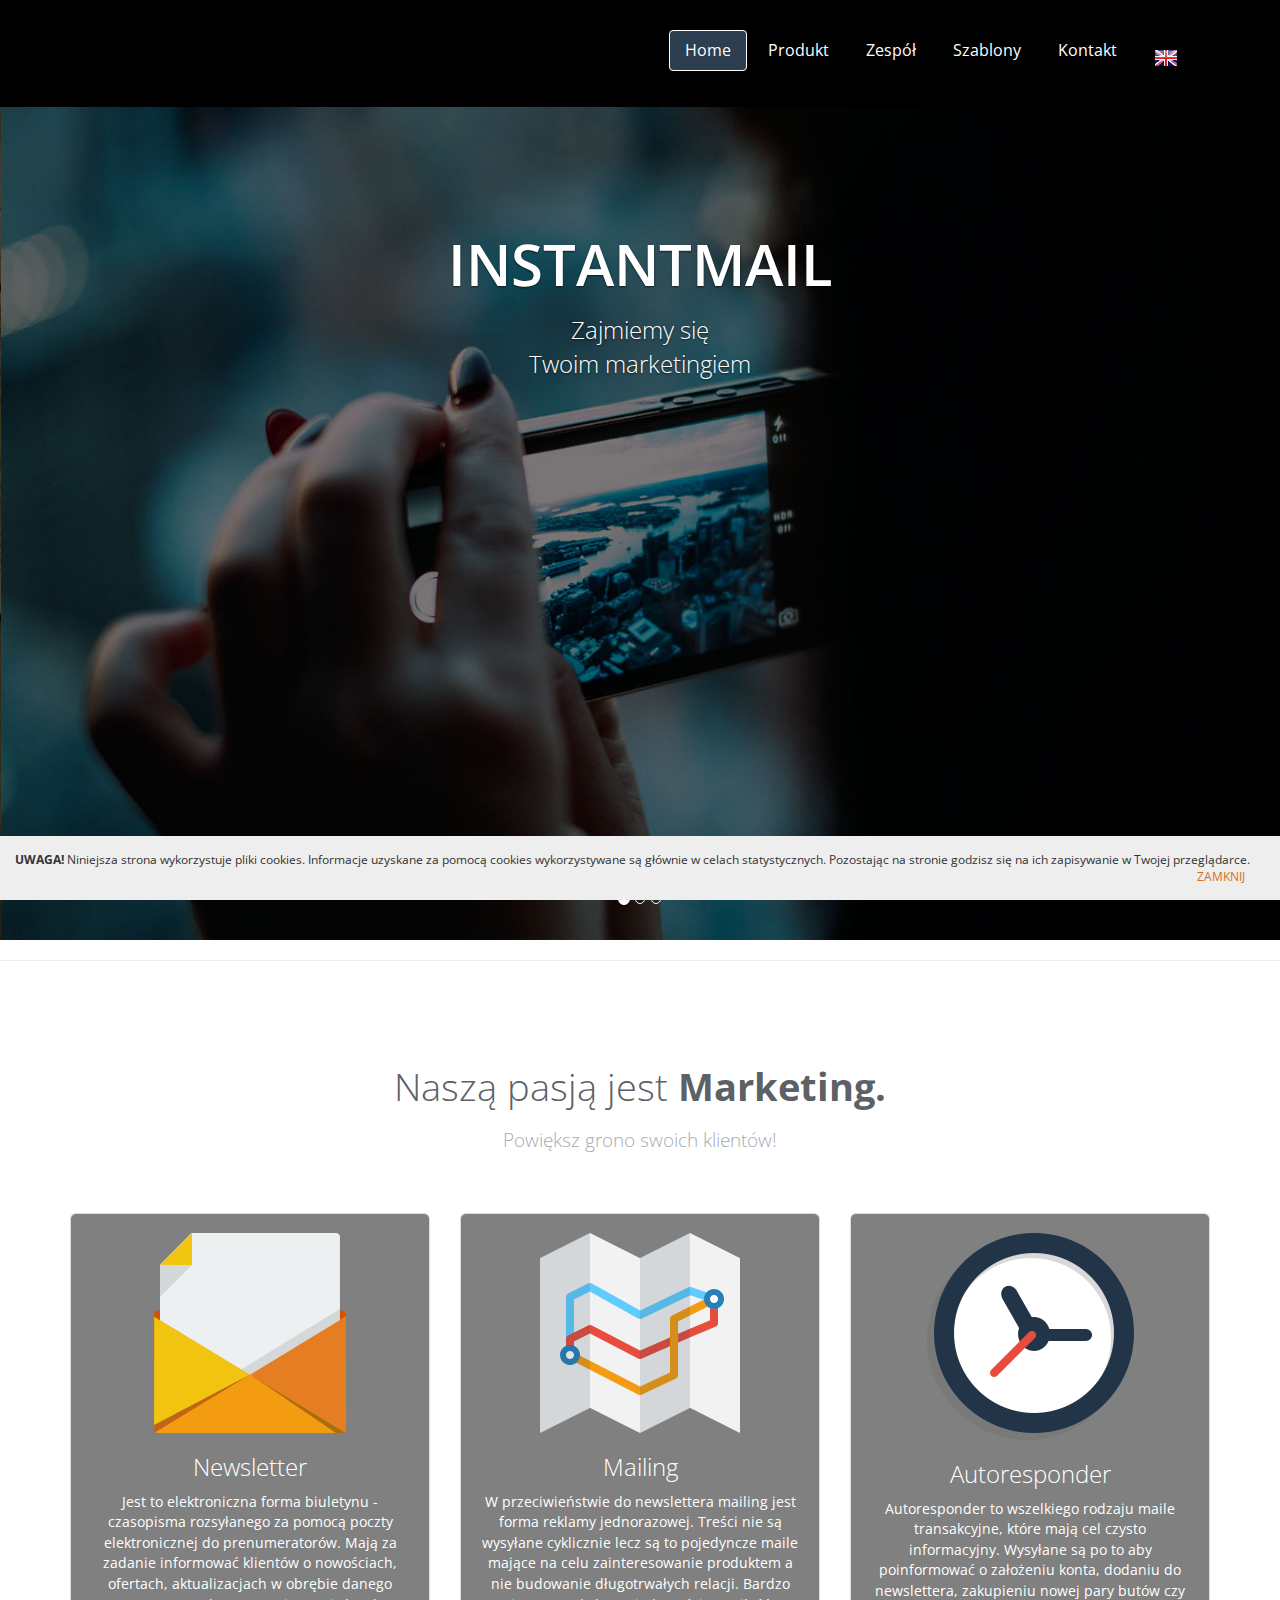
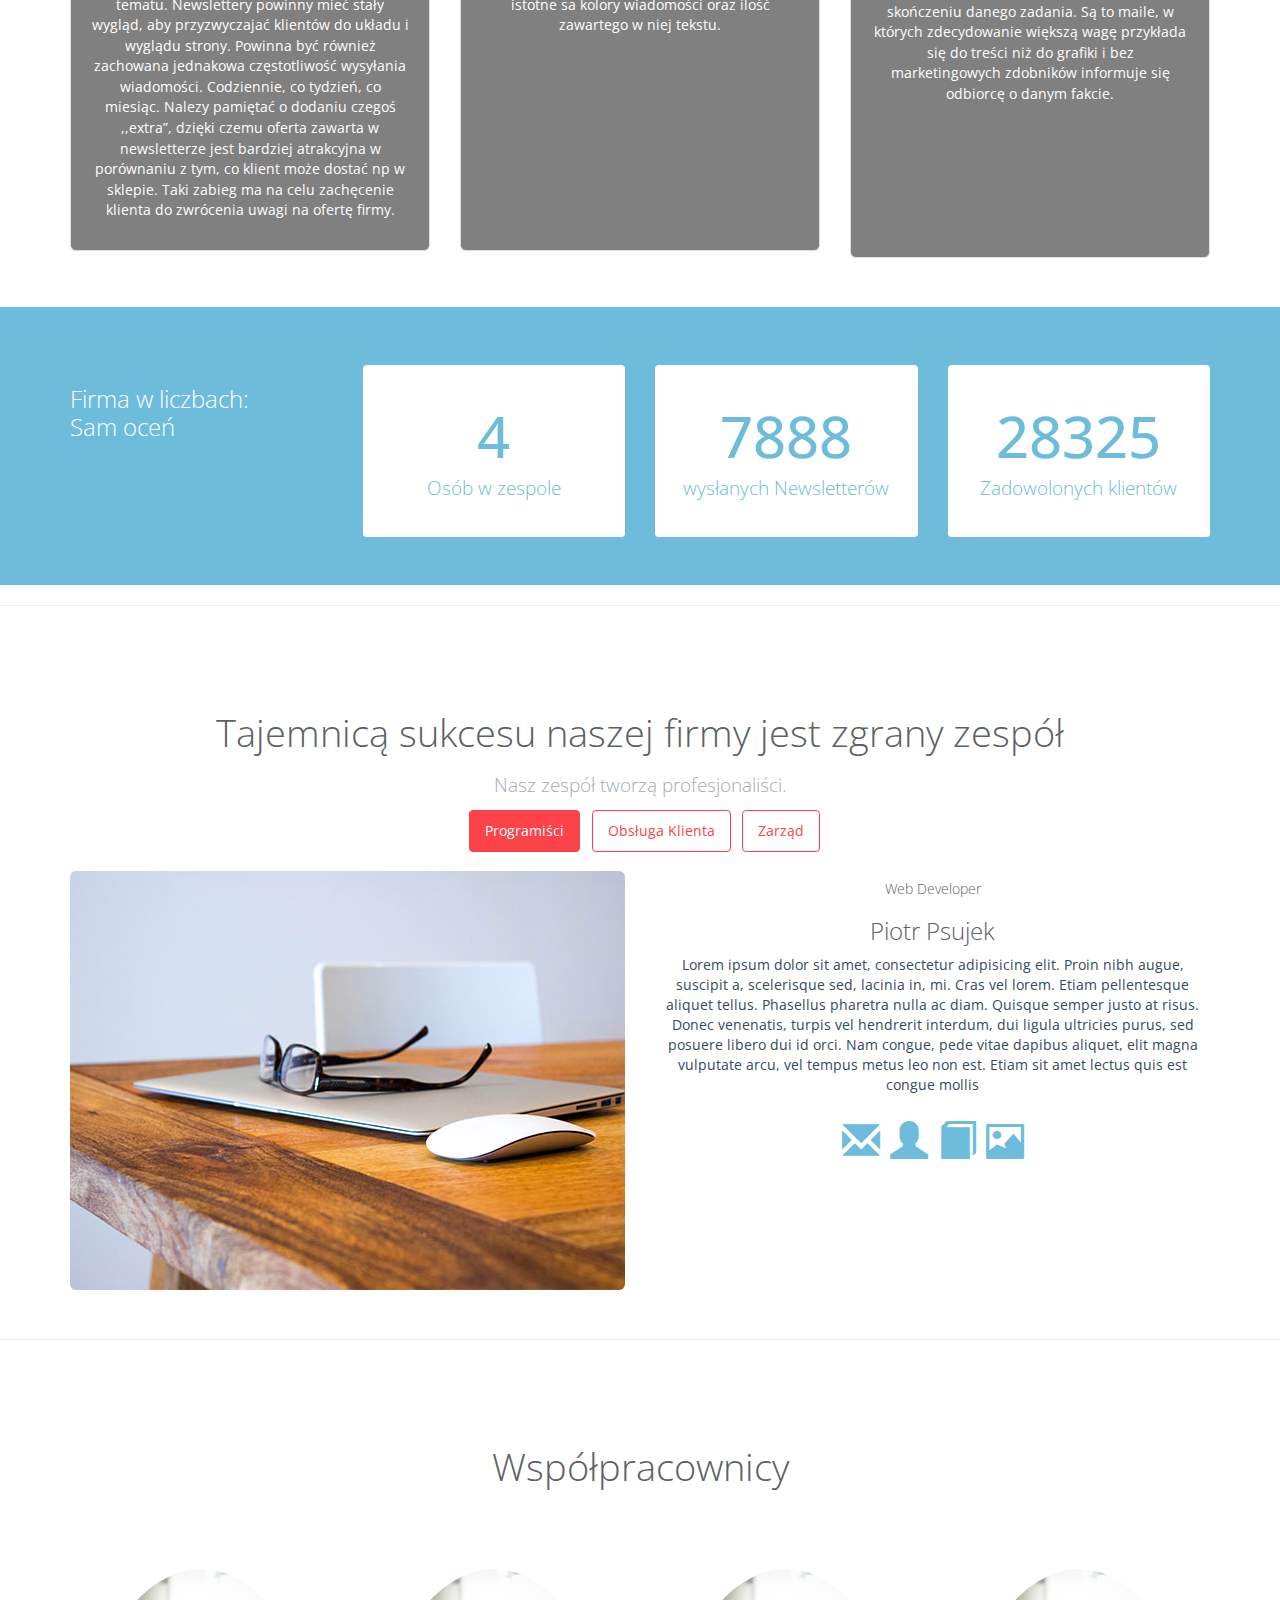
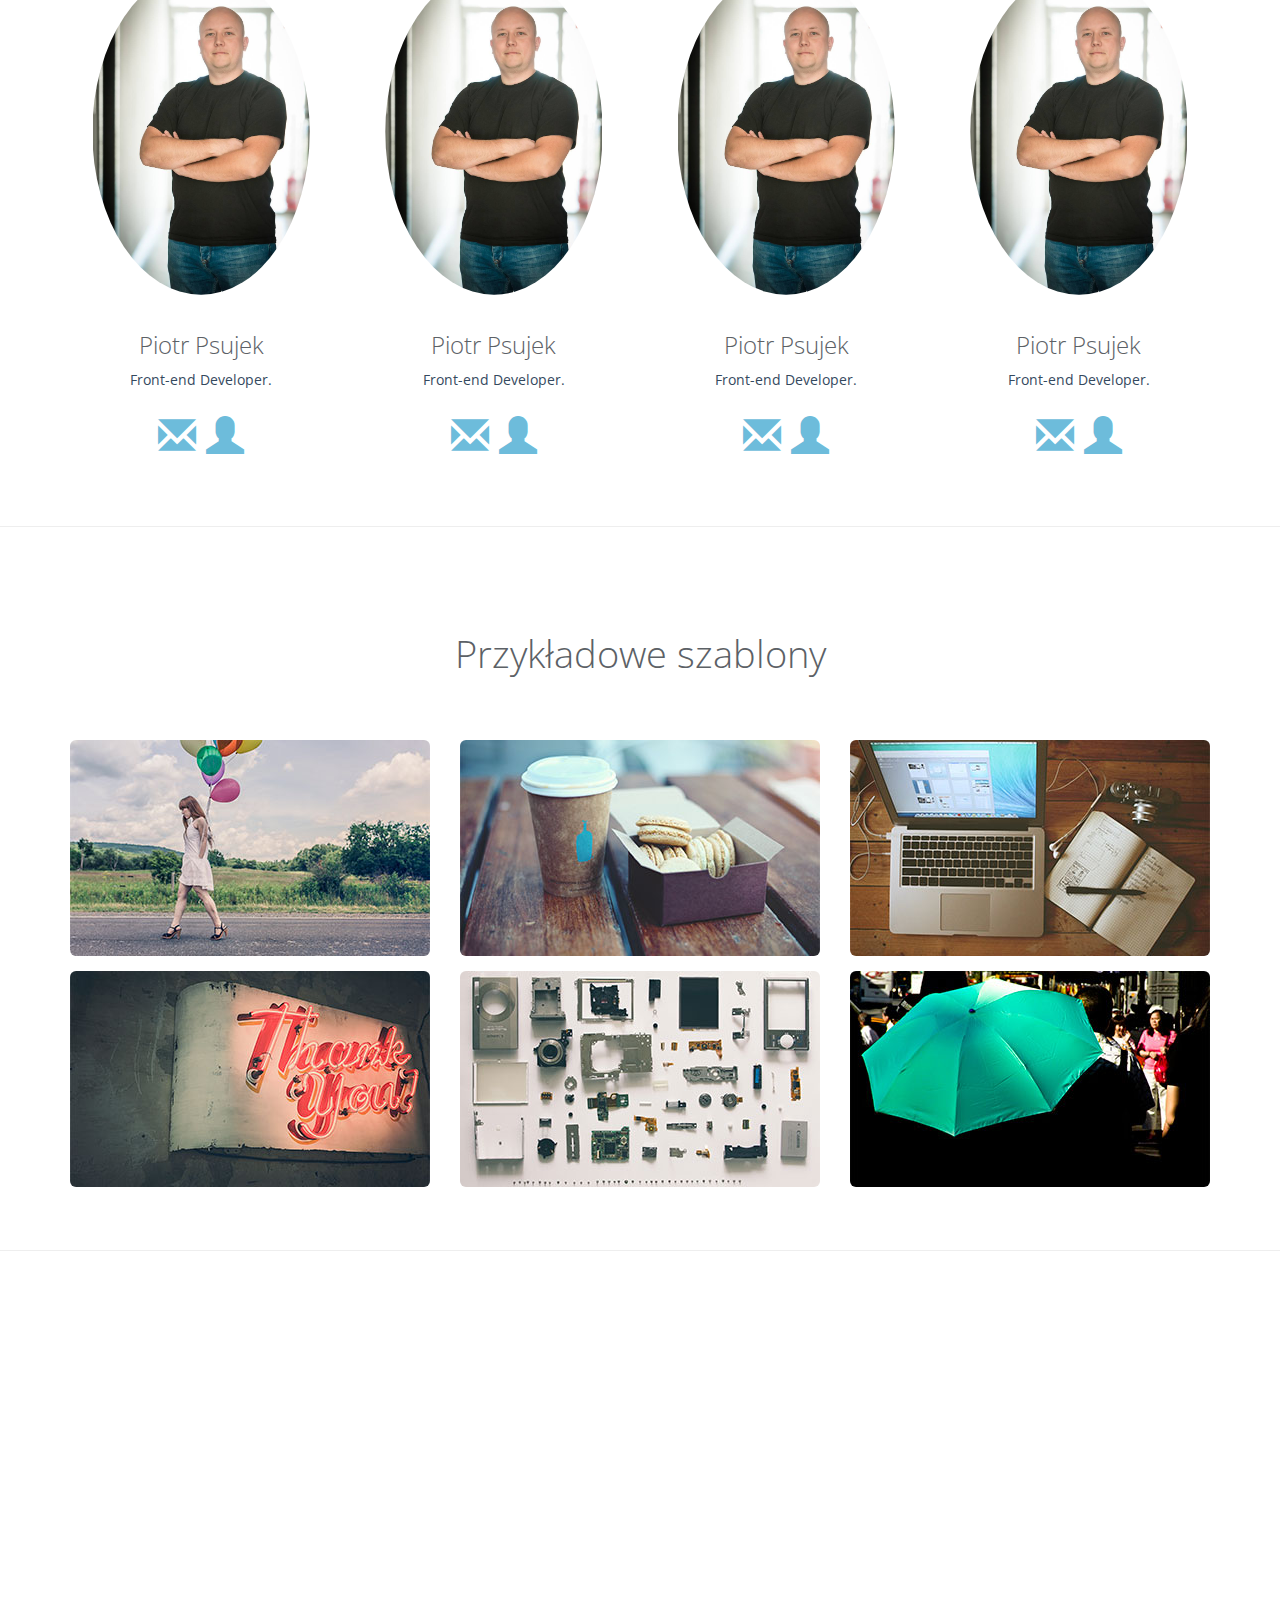
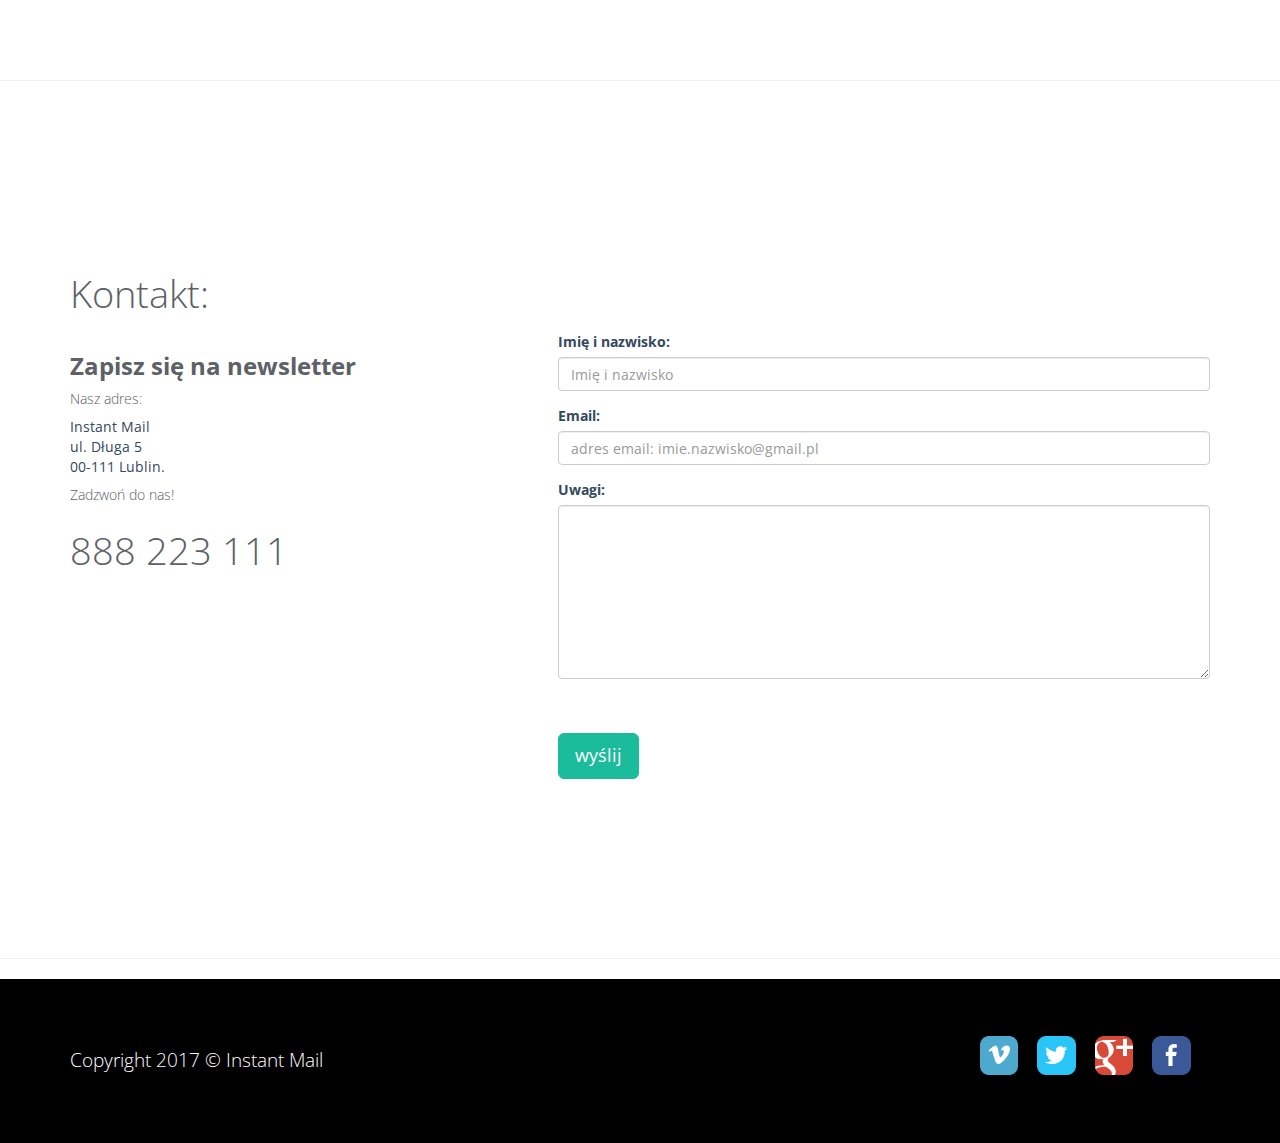
<file: index.html>
<!DOCTYPE html>
<html>
  <head>
    <title>Instant mail</title>
    <meta http-equiv="Content-Type" content="text/html; charset=UTF-8"/>  
    <meta name="viewport" content="width=device-width, initial-scale=1, maximum-scale=1">
    <link href="css/bootstrap.css" rel="stylesheet" media="screen">
    <link href="css/wlasny.css" rel="stylesheet" media="screen">
    <link href="css/animate.css" rel="stylesheet" media="screen">
    <link href="css/responsive.css" rel="stylesheet" media="screen">
    <link rel="stylesheet" type="text/css" media="all" href="http://fonts.googleapis.com/css?family=Open+Sans:300,400,700&subset=latin,latin-ext">
  </head>
  <body>


    <!-- MENU GÓRNE ###################-->

    <header id="menu" class="navbar-fixed-top">
        <div class="container">
            <div class="col-xs-12 col-sm-12 col-md-12 col-lg-12">
                <nav class="navbar navbar-inverse" role="navigation" id="pasek_nawi">
                    <div class="container-fluid">
                        <div class="navbar-header">
                            <button type="button" class="navbar-toggle" data-toggle="collapse" data-target="#moje-menu">
                                <span class="sr-only">Nawigacja</span>
                                <span class="icon-bar"></span>
                                <span class="icon-bar"></span>
                                <span class="icon-bar"></span>
                            </button>

                        </div>
                        <div class="collapse navbar-collapse" id="moje-menu">
                            <ul class="nav navbar-nav navbar-right" id="ul_nawigacja">
                                <li class="active"><a href="#">Home</a></li>
                                <li><a href="#onas">Produkt</a></li>
                                <li><a href="#zespol">Zespół</a></li>
                                <li><a href="#szablony">Szablony</a></li>
                                <li><a href="#kontakt">Kontakt</a></li>
                                <li><a href="indexAng.html"><img src="icons/uk.png"></a></li>
                            </ul>
                        </div>
                    </div>
                </nav>
            </div>
        </div>
    </header>


    <!--Carousel ######################-->

    <div id="pokaz-slajdow" class="carousel slide" data-ride="carousel">
        <ol class="carousel-indicators">
            <li data-target="#pokaz-slajdow" data-slide-to="0" class="active"></li>
            <li data-target="#pokaz-slajdow" data-slide-to="1"></li>
            <li data-target="#pokaz-slajdow" data-slide-to="2"></li>
        </ol>
        <div class="carousel-inner">
            <div class="item active">
                <img src="images/carousel/1.jpg" alt="" class="img-responsive">
                <div class="carousel-caption">
                    <h1>InstantMail</h1>
                    <p>Zajmiemy się <br /> Twoim marketingiem</p>
                </div>
            </div>
            <div class="item">
                <img src="images/carousel/2.jpg" alt="" class="img-responsive">
                <div class="carousel-caption">
                    <h1>Wszystko czego potrzebujesz <br /> aby wysyłać efektywne mailingi </h1>

                </div>                 
            </div>
            <div class="item">
                <img src="images/carousel/3.jpg" alt="" class="img-responsive">
                <div class="carousel-caption">
                    <h1>Wyciśnij więcej z email marketingu</h1>
                    <p>Bądź pierwszy - to się opłaca.</p>
                </div>                 
            </div>                        
        </div>
    </div>

    <!--###############################-->
    <!--O NAS #########################-->
    <!--###############################-->
    <hr>
    <section id="onas">
        <div class="container">
            <div class="row">
                <div class="col-xs-12 col-sm-12 col-md-12 col-lg-12 onas_naglowek">       
                    <h2>Naszą pasją jest <strong>Marketing.</strong></h2>
                    <h4>Powiększ grono swoich klientów!</h4>
                </div>
            </div>
            <div class="row">
                <div class="col-sm-4 col-md-4 col-lg-4">
                    <div class="thumbnail">
                        <img src="icons/Mail.png" class="img-responsive" alt="">
                        <h3>Newsletter</h3>
                        <p>Jest to elektroniczna forma biuletynu - czasopisma rozsyłanego za pomocą poczty elektronicznej do prenumeratorów. Mają za zadanie informować klientów o nowościach, ofertach, aktualizacjach w obrębie danego tematu. Newslettery powinny mieć stały wygląd, aby przyzwyczajać klientów do układu i wyglądu strony. Powinna być również zachowana jednakowa częstotliwość wysyłania wiadomości. Codziennie, co tydzień, co miesiąc. Nalezy pamiętać o dodaniu czegoś ,,extra”, dzięki czemu oferta zawarta w newsletterze jest bardziej atrakcyjna w porównaniu z tym, co klient może dostać np w sklepie. Taki zabieg ma na celu zachęcenie klienta do zwrócenia uwagi na ofertę firmy.</p>
                    </div>
                </div>
                <div class="col-sm-4 col-md-4 col-lg-4">
                    <div class="thumbnail">
                        <img src="icons/Map.png" class="img-responsive" alt="">
                        <h3>Mailing</h3>
                        <p>W przeciwieństwie do newslettera mailing jest forma reklamy jednorazowej. Treści nie są wysyłane cyklicznie lecz są to pojedyncze maile mające na celu zainteresowanie produktem a nie budowanie długotrwałych relacji. Bardzo istotne sa kolory wiadomości oraz ilość zawartego w niej tekstu.<br><br><br><br><br><br><br><br><br><br></p>
                    </div>
                </div>
                 <div class="col-sm-4 col-md-4 col-lg-4">
                    <div class="thumbnail">
                        <img src="icons/Watches.png" class="img-responsive" alt="">
                        <h3>Autoresponder</h3>
                        <p>Autoresponder to wszelkiego rodzaju maile transakcyjne, które mają cel czysto informacyjny. Wysyłane są po to aby poinformować o założeniu konta, dodaniu do newslettera, zakupieniu nowej pary butów czy skończeniu danego zadania. Są to maile, w których zdecydowanie większą wagę przykłada się do treści niż do grafiki i bez marketingowych zdobników informuje się odbiorcę o danym fakcie.<br><br><br><br><br><br><br></p>
                    </div>
                </div>                      
            </div>
        </div>
    </section>


    <!--FIRMA W LICZBACH ##############-->

    <section id="liczby">
        <div class="container">
            <div class="row">
                <div class="col-xs-6 col-sm-3 col-md-3 col-lg-3">      
                    <h3>Firma w liczbach:
                        <br>Sam oceń</h3>
                </div>
                <div class="col-xs-6 col-sm-3 col-md-3 col-lg-3">      
                    <div class="liczby_kafelek">
                        <h1>4</h1>
                        <h5>Osób w zespole</h5>
                    </div>
                </div>
                <div class="col-xs-6 col-sm-3 col-md-3 col-lg-3">
                    <div class="liczby_kafelek">      
                        <h1>7888</h1>
                        <h5>wysłanych Newsletterów</h5>
                    </div>
                </div>                                
                <div class="col-xs-6 col-sm-3 col-md-3 col-lg-3">      
                    <div class="liczby_kafelek">
                        <h1>28325</h1>
                        <h5>Zadowolonych klientów</h5>
                    </div>
                </div>                
            </div>
        </div>
    </section>

    

    <!--ZESPÓŁ#########################-->

     <hr>
    <section id="zespol">
        <div class="container">
            <div class="row">
                <div class="col-xs-12 col-sm-12 col-md-12 col-lg-12 zaspol_naglowek">
                    <h2>Tajemnicą sukcesu naszej firmy jest zgrany zespół</h2>
                    <h4>Nasz zespół tworzą profesjonaliści.</h4>
                </div>
            </div>
        </div>
        <div class="container">
            <div class="row">
                <div class="col-xs-12 col-sm-12 col-md-12 col-lg-12">
                    <ul class="nav nav-pills zespol_przyciski">
                        <li class="active"><a href="#lektorzy" data-toggle="tab">Programiści</a>
                        <li><a href="#obsluga" data-toggle="tab">Obsługa Klienta</a>
                        <li><a href="#zarzad" data-toggle="tab">Zarząd</a>
                    </ul>
                </div>
            </div>
            <div class="row">
                <div class="col-xs-12 col-sm-12 col-md-12 col-lg-12">
                    <div class="tab-content zespol_ikonki">
                        <div class="tab-pane fade in active" id="lektorzy">
                            <div class="row">
                                <div class="col-xs-12 col-sm-5 col-md-5 col-lg-6">
                                    <img src="images/pracownik_01.jpg" alt="" class="img-responsive img-rounded pull left">
                                </div>
                                <div class="col-xs-12 col-sm-7 col-md-7 col-lg-6">
                                    <h5>Web Developer</h5>
                                    <h3>Piotr Psujek</h3>
                                    <p>
                                        Lorem ipsum dolor sit amet, consectetur adipisicing elit. Proin nibh augue, suscipit a, scelerisque sed, lacinia in, mi. Cras vel lorem. Etiam pellentesque aliquet tellus. Phasellus pharetra nulla ac diam. Quisque semper justo at risus. Donec venenatis, turpis vel hendrerit interdum, dui ligula ultricies purus, sed posuere libero dui id orci. Nam congue, pede vitae dapibus aliquet, elit magna vulputate arcu, vel tempus metus leo non est. Etiam sit amet lectus quis est congue mollis
                                    </p>
                                    <h2>
                                        <a href="#"><span class="glyphicon glyphicon-envelope"></span></a>
                                        <a href="#"><span class="glyphicon glyphicon-user"></span></a>
                                        <a href="#"><span class="glyphicon glyphicon-book"></span></a>
                                        <a href="#"><span class="glyphicon glyphicon-picture"></span></a>
                                    </h2>
                                </div>
                            </div>
                        </div>

                        <div class="tab-pane fade" id="obsluga">
                            <div class="row">
                                <div class="col-xs-12 col-sm-5 col-md-5 col-lg-6">
                                    <img src="images/pracownik_02.jpg" alt="" class="img-responsive img-rounded pull left">
                                </div>
                                <div class="col-xs-12 col-sm-7 col-md-7 col-lg-6">
                                    <h5>Obsługa</h5>
                                    <h3>Piotr Psujek</h3>
                                    <p>
                                        Lorem ipsum dolor sit amet, consectetur adipisicing elit. Proin nibh augue, suscipit a, scelerisque sed, lacinia in, mi. Cras vel lorem. Etiam pellentesque aliquet tellus. Phasellus pharetra nulla ac diam. Quisque semper justo at risus. Donec venenatis, turpis vel hendrerit interdum, dui ligula ultricies purus, sed posuere libero dui id orci. Nam congue, pede vitae dapibus aliquet, elit magna vulputate arcu, vel tempus metus leo non est. Etiam sit amet lectus quis est congue mollis
                                    </p>
                                    <h2>
                                        <a href="#"><span class="glyphicon glyphicon-envelope"></span></a>
                                        <a href="#"><span class="glyphicon glyphicon-user"></span></a>
                                        <a href="#"><span class="glyphicon glyphicon-book"></span></a>
                                        <a href="#"><span class="glyphicon glyphicon-picture"></span></a>
                                    </h2>
                                </div>
                            </div>
                        </div>

                        <div class="tab-pane " id="zarzad">
                            <div class="row">
                                <div class="col-xs-12 col-sm-5 col-md-5 col-lg-6">
                                    <img src="images/pracownik_03.jpg" alt="" class="img-responsive img-rounded pull left">
                                </div>
                                <div class="col-xs-12 col-sm-7 col-md-7 col-lg-6">
                                    <h5>Zarząd</h5>
                                    <h3>Piotr Psujek</h3>
                                    <p>
                                        Lorem ipsum dolor sit amet, consectetur adipisicing elit. Proin nibh augue, suscipit a, scelerisque sed, lacinia in, mi. Cras vel lorem. Etiam pellentesque aliquet tellus. Phasellus pharetra nulla ac diam. Quisque semper justo at risus. Donec venenatis, turpis vel hendrerit interdum, dui ligula ultricies purus, sed posuere libero dui id orci. Nam congue, pede vitae dapibus aliquet, elit magna vulputate arcu, vel tempus metus leo non est. Etiam sit amet lectus quis est congue mollis
                                    </p>
                                    <h2>
                                        <a href="#"><span class="glyphicon glyphicon-envelope"></span></a>
                                        <a href="#"><span class="glyphicon glyphicon-user"></span></a>
                                        <a href="#"><span class="glyphicon glyphicon-book"></span></a>
                                        <a href="#"><span class="glyphicon glyphicon-picture"></span></a>
                                    </h2>
                                </div>
                            </div>
                        </div>
                    </div>
                </div>
            </div>
        </div>

    </section>
    <hr>
    <section id="wspolpracownicy">
        <div class="container">
            <div class="row">
                <div class="col-xs-12 col-sm-12 col-md-12 col-lg-12 wspolpracownicy_naglowek">       
                    <h2>Współpracownicy</h2>

                </div>
            </div>
        </div>
        <div class="container">
            <div class="row">
                <div class="col-xs-12 col-sm-6 col-md-3 col-lg-3">  
                    <a href="#"><img src="images/zdjecie.jpg" alt="" class="img-responsive img-circle wspolpracownicy_foto"></a>
                    <h3>Piotr Psujek</h3>
                    <p>Front-end Developer.</p>
                    <h2>
                        <a href="#"><span class="glyphicon glyphicon-envelope"></span></a>
                        <a href="#"><span class="glyphicon glyphicon-user"></span></a>
                    </h2>
                </div>
                <div class="col-xs-12 col-sm-6 col-md-3 col-lg-3">  
                    <a href="#"><img src="images/zdjecie.jpg" alt="" class="img-responsive img-circle wspolpracownicy_foto"></a>
                    <h3>Piotr Psujek</h3>
                    <p>Front-end Developer.</p>
                    <h2>
                        <a href="#"><span class="glyphicon glyphicon-envelope"></span></a>
                        <a href="#"><span class="glyphicon glyphicon-user"></span></a>
                    </h2>
                </div>
                <div class="col-xs-12 col-sm-6 col-md-3 col-lg-3">
                    <a href="#"><img src="images/zdjecie.jpg" alt="" class="img-responsive img-circle wspolpracownicy_foto"></a>
                    <h3>Piotr Psujek</h3>
                    <p>Front-end Developer.</p>
                    <h2>
                        <a href="#"><span class="glyphicon glyphicon-envelope"></span></a>
                        <a href="#"><span class="glyphicon glyphicon-user"></span></a>
                    </h2>
                </div>
                <div class="col-xs-12 col-sm-6 col-md-3 col-lg-3">
                    <a href="#"><img src="images/zdjecie.jpg" alt="" class="img-responsive img-circle wspolpracownicy_foto"></a>
                    <h3>Piotr Psujek</h3>
                    <p>Front-end Developer.</p>
                    <h2>
                        <a href="#"><span class="glyphicon glyphicon-envelope"></span></a>
                        <a href="#"><span class="glyphicon glyphicon-user"></span></a>
                    </h2>
                </div>
            </div>
        </div>                    
    </section>


    <!--SZABLONY #################-->

    <hr>
    <section id="szablony">
        <div class="container">
            <div class="row">
                <div class="col-xs-12 col-sm-12 col-md-12 col-lg-12 szablony_naglowek">
                    <h2>Przykładowe szablony</h2>
                </div>
            </div>
        </div>
        <div class="container">
            <div class="row">
                <div class="col-sm-4 col-md-4 col-lg-4 szablony_zdjecia">
                    <a href="#oferta1" data-toggle="modal"><img src="images/szablony/szablon_1_min.jpg" alt="" class="img-responsive img-rounded"></a>
                </div>
                <div class="col-sm-4 col-md-4 col-lg-4 szablony_zdjecia">
                    <a href="#oferta2" data-toggle="modal"><img src="images/szablony/szablon_2_min.jpg" alt="" class="img-responsive img-rounded"></a>
                </div>
                <div class="col-sm-4 col-md-4 col-lg-4 szablony_zdjecia">
                    <a href="#oferta3" data-toggle="modal"><img src="images/szablony/szablon_3_min.jpg" alt="" class="img-responsive img-rounded"></a>
                </div>                                
            </div>
            <div class="row">
                <div class="col-sm-4 col-md-4 col-lg-4 szablony_zdjecia">
                    <a href="#oferta4" data-toggle="modal"><img src="images/szablony/szablon_4_min.jpg" alt="" class="img-responsive img-rounded"></a>
                </div> 
                <div class="col-sm-4 col-md-4 col-lg-4 szablony_zdjecia">
                    <a href="#oferta5" data-toggle="modal"><img src="images/szablony/szablon_5_min.jpg" alt="" class="img-responsive img-rounded"></a>
                </div>
                <div class="col-sm-4 col-md-4 col-lg-4 szablony_zdjecia">
                    <a href="#oferta6" data-toggle="modal"><img src="images/szablony/szablon_6_min.jpg" alt="" class="img-responsive img-rounded"></a>
                </div>                                
            </div>            
        </div>                  
    </section>                
 

    <!-- Nasi Klienci #################-->

    <hr>
    <section id="klienci">
        <div class="container">
            <div class="row">
                <div class="col-xs-12 col-sm-12 col-md-12 col-lg-12">       
                    <h2>Nasi klienci</h2>
                </div>
            </div>
            <div class="row">
                <div class="col-xs-4 col-sm-2 col-md-2 col-lg-2">  
                    <img src="images/klient_logo_01.png" alt="" class="img-responsive">
                </div>        
                <div class="col-xs-4 col-sm-2 col-md-2 col-lg-2">  
                    <img src="images/klient_logo_02.png" alt="" class="img-responsive">
                </div>
                <div class="col-xs-4 col-sm-2 col-md-2 col-lg-2">  
                    <img src="images/klient_logo_03.png" alt="" class="img-responsive">
                </div>
                <div class="col-xs-4 col-sm-2 col-md-2 col-lg-2">  
                    <img src="images/klient_logo_04.png" alt="" class="img-responsive">
                </div>
                <div class="col-xs-4 col-sm-2 col-md-2 col-lg-2">  
                    <img src="images/klient_logo_05.png" alt="" class="img-responsive">
                </div>
                <div class="col-xs-4 col-sm-2 col-md-2 col-lg-2">  
                    <img src="images/klient_logo_06.png" alt="" class="img-responsive">
                </div>
            </div>            
        </div>                  
    </section>


    <!--KONTAKT #######################-->

   <hr>
    <section id="kontakt">
        <div class="container">
            <div class="row">
                <div class="col-xs-12 col-sm-12 col-md-12 col-lg-12">       
                    <h2>Kontakt:</h2>
                </div>
            </div>
            <div class="row">
                <div class="col-xs-12 col-sm-4 col-md-4 col-lg-4">
                    <h3><strong>Zapisz się na newsletter</strong></h3>
                    <!--<p>Napisz! Z przyjemnością odpowiemy na kazde z nich.</p>-->
                    <h5>Nasz adres:</h5>
                    <p>Instant Mail<br>ul. Długa 5<br>00-111 Lublin.</p>
                    <h5>Zadzwoń do nas!</h5>
                    <h2>888 223 111 </h2>  
                </div> 
                <div class="col-xs-12 col-sm-7 col-md-7 col-lg-7 col-sm-offset-1 col-md-offset-1  col-lg-offset-1  ">
                    <form action="https://formspree.io/piotr.psujek@gmail.com" method="post">
                        <div class="form-group">
                            <label for="uzytkownik" class="control-label">Imię i nazwisko:</label>
                            <input type="text" class="form-control" name="uzytkownik" placeholder="Imię i nazwisko">
                        </div>
                        <div class="form-group">
                            <label for="email" class="control-label">Email:</label>
                            <input type="text" class="form-control" name="email" placeholder="adres email: imie.nazwisko@gmail.pl">
                        </div>
                        <div class="form-group">
                            <label for="uwagi" class="control-label">Uwagi:</label>
                            <textarea class="form-control" name="uwagi" rows="8" title="Dzięki Państwa opiniom, nasze produkty będą jeszcze lepsze" data-toggle="tooltip" data-placement="top"></textarea>
                        </div>
                        <div class="form-group">
                            <button type="submit" class="btn btn-success btn-lg">wyślij</button>
                        </div>
                    </form>
                </div>
            </div>
        </div>
    </section>


    <!--STOPKA ########################-->


   <hr>
    <section id="stopka">
        <div class="container">
            <footer class="row">
                <div class="col-xs-12 col-sm-6 col-md-6 col-lg-6">       
                    <h4>Copyright 2017 &copy; Instant Mail</h4>
                </div>
                <div class="col-xs-12 col-sm-6 col-md-6 col-lg-6">
                    <a href="#"><img src="icons/facebook.png" alt="" class="img-responsive"></a>
                    <a href="#"><img src="icons/googleplus.png" alt="" class="img-responsive"></a>
                    <a href="#"><img src="icons/twitter.png" alt="" class="img-responsive"></a>
                    <a href="#"><img src="icons/vimeo.png" alt="" class="img-responsive"></a>                 
                </div>
            </footer>
        </div>
    </section>

<!-- okna modalne -->
    <!-- szablon 1 -->
      <div id="oferta1" class="modal fade" tabindex="-1">
        <div class="modal-dialog">
          <div class="modal-content">
            <div class="modal-header">
              <button type="button" class="close" data-dismiss="modal" aria-hidden="true">&times;</button>
            </div>
            <div class="modal-body">
              <p>
                <img src="images/szablony/szablon_1.jpg" alt="" class="img-responsive">
              </p>
            </div>
            <div class="modal-footer">
              <button type="button" class="btn btn-success" data-dismiss="modal" >zamknij</button>
            </div>
          </div>
        </div>
      </div>

    <!-- szablon 2 -->
      <div id="oferta2" class="modal fade" tabindex="-1">
        <div class="modal-dialog">
          <div class="modal-content">
            <div class="modal-header">
              <button type="button" class="close" data-dismiss="modal" aria-hidden="true">&times;</button>

            </div>
            <div class="modal-body">
              <p>
                <img src="images/szablony/szablon_2.jpg" alt="" class="img-responsive">
              </p>
            </div>
            <div class="modal-footer">
              <button type="button" class="btn btn-success" data-dismiss="modal" >zamknij</button>
            </div>
          </div>
        </div>
      </div>

    <!-- szablon 3 -->
      <div id="oferta3" class="modal fade" tabindex="-1">
        <div class="modal-dialog">
          <div class="modal-content">
            <div class="modal-body">
              <p>
                <img src="images/szablony/szablon_3.jpg" alt="" class="img-responsive">
              </p>
            </div>
            <div class="modal-footer">
              <button type="button" class="btn btn-success" data-dismiss="modal" >zamknij</button>
            </div>
          </div>
        </div>
      </div>

  <!-- szablon 4 -->
      <div id="oferta4" class="modal fade" tabindex="-1">
        <div class="modal-dialog">
          <div class="modal-content">
            <div class="modal-body">
              <p>
                <img src="images/szablony/szablon_3.jpg" alt="" class="img-responsive">
              </p>
            </div>
            <div class="modal-footer">
              <button type="button" class="btn btn-success" data-dismiss="modal" >zamknij</button>
            </div>
          </div>
        </div>
      </div>

    <!-- szablon 5 -->
      <div id="oferta5" class="modal fade" tabindex="-1">
        <div class="modal-dialog">
          <div class="modal-content">
            <div class="modal-body">
              <p>
                <img src="images/szablony/szablon_3.jpg" alt="" class="img-responsive">
              </p>
            </div>
            <div class="modal-footer">
              <button type="button" class="btn btn-success" data-dismiss="modal" >zamknij</button>
            </div>
          </div>
        </div>
      </div>

    <!-- szablon 6 -->
      <div id="oferta6" class="modal fade" tabindex="-1">
        <div class="modal-dialog">
          <div class="modal-content">
            <div class="modal-body">
              <p>
                <img src="images/szablony/szablon_3.jpg" alt="" class="img-responsive">
              </p>
            </div>
            <div class="modal-footer">
              <button type="button" class="btn btn-success" data-dismiss="modal" >zamknij</button>
            </div>
          </div>
        </div>
      </div>

<!--COOKIES-->

    <div id="cookie-warn">
        <p><strong>UWAGA!</strong> Niniejsza strona wykorzystuje pliki cookies.
            Informacje uzyskane za pomocą cookies wykorzystywane są głównie
            w celach statystycznych. Pozostając na stronie godzisz się na
            ich zapisywanie w Twojej przeglądarce.
            <a href="javascript:void(0);" id="close-cookie-warn"
            >Zamknij</a></p>
    </div>

    <!--GRA-->
    <!--<div class="plansza">-->

    <!--</div>-->



    <!-- sekcja JavaScript  -->
    <script src="js/jquery-2.0.3.min.js"></script>
    <script src="js/bootstrap.js"></script>
    <script src="js/wlasny.js"></script>
    <script src="game/game.js"></script>


    <script>
        $("textarea").tooltip();
    </script>
  </body>
</html>
</file>
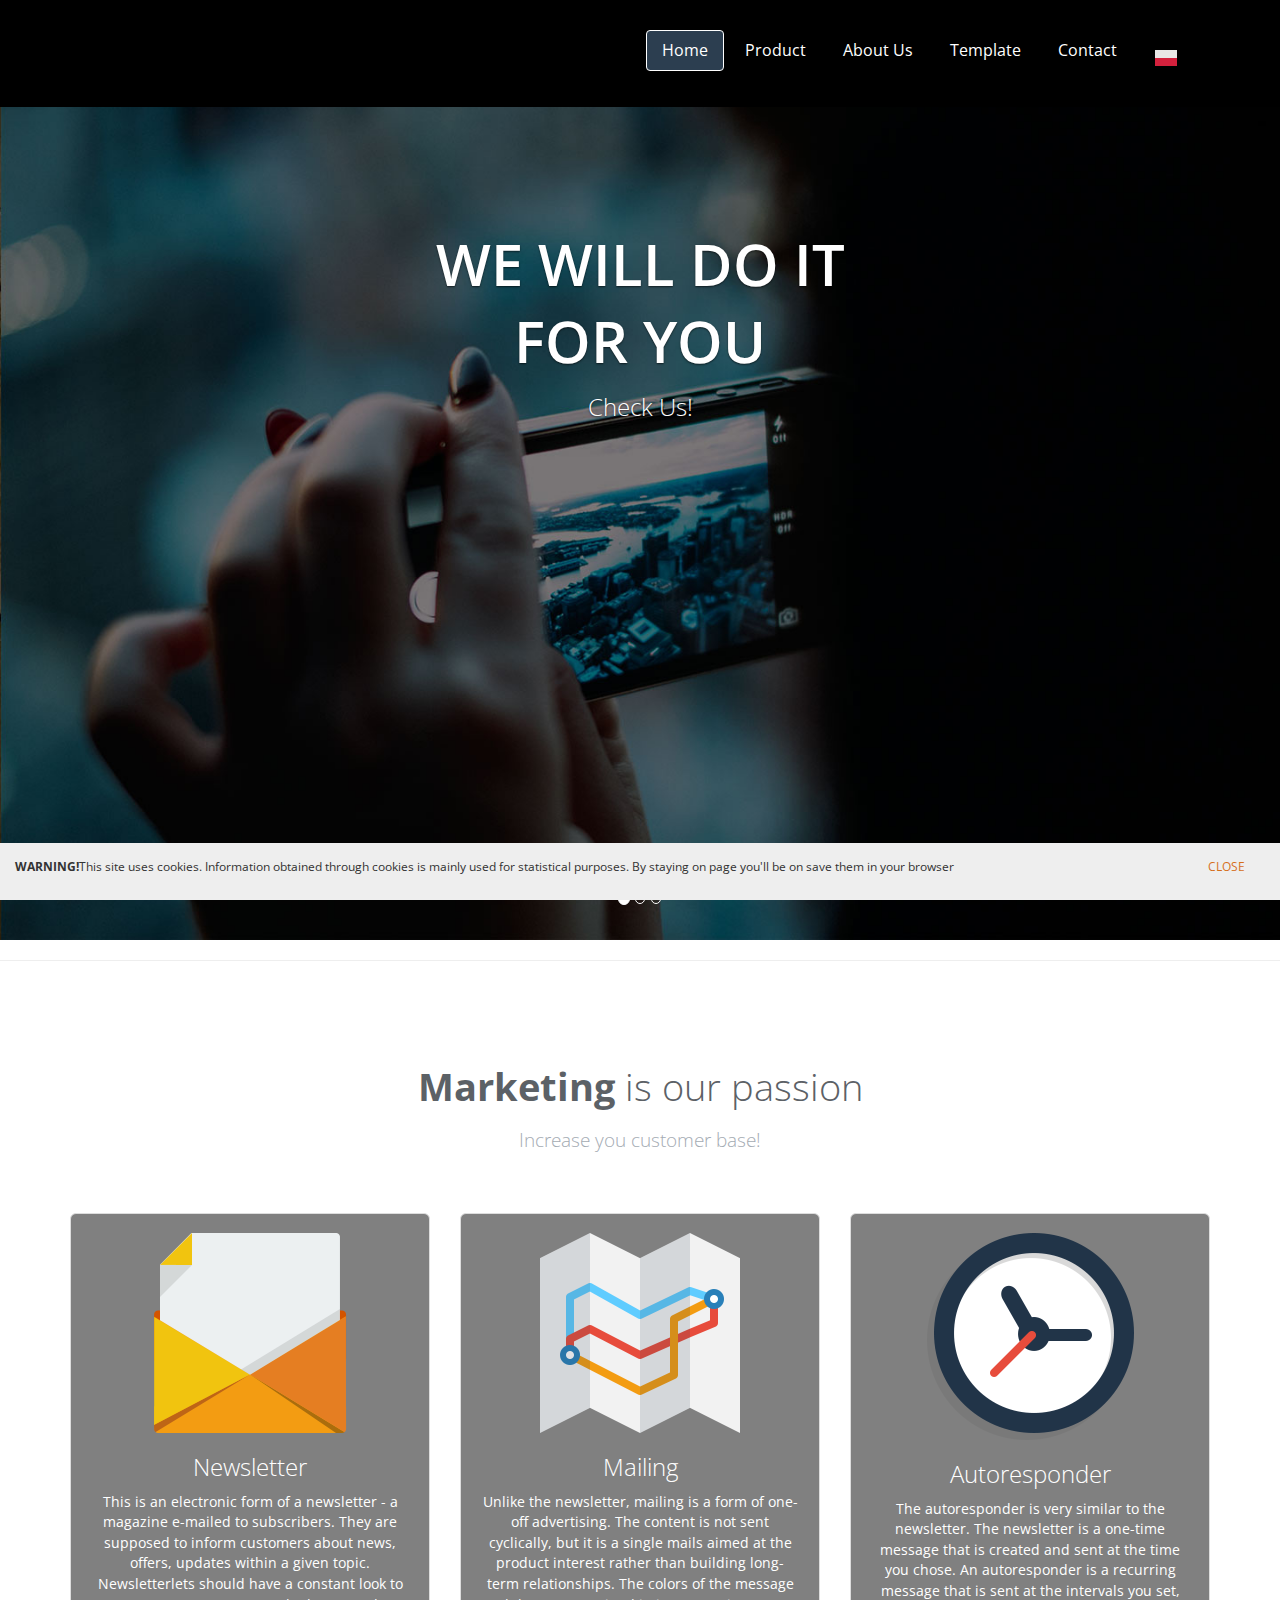
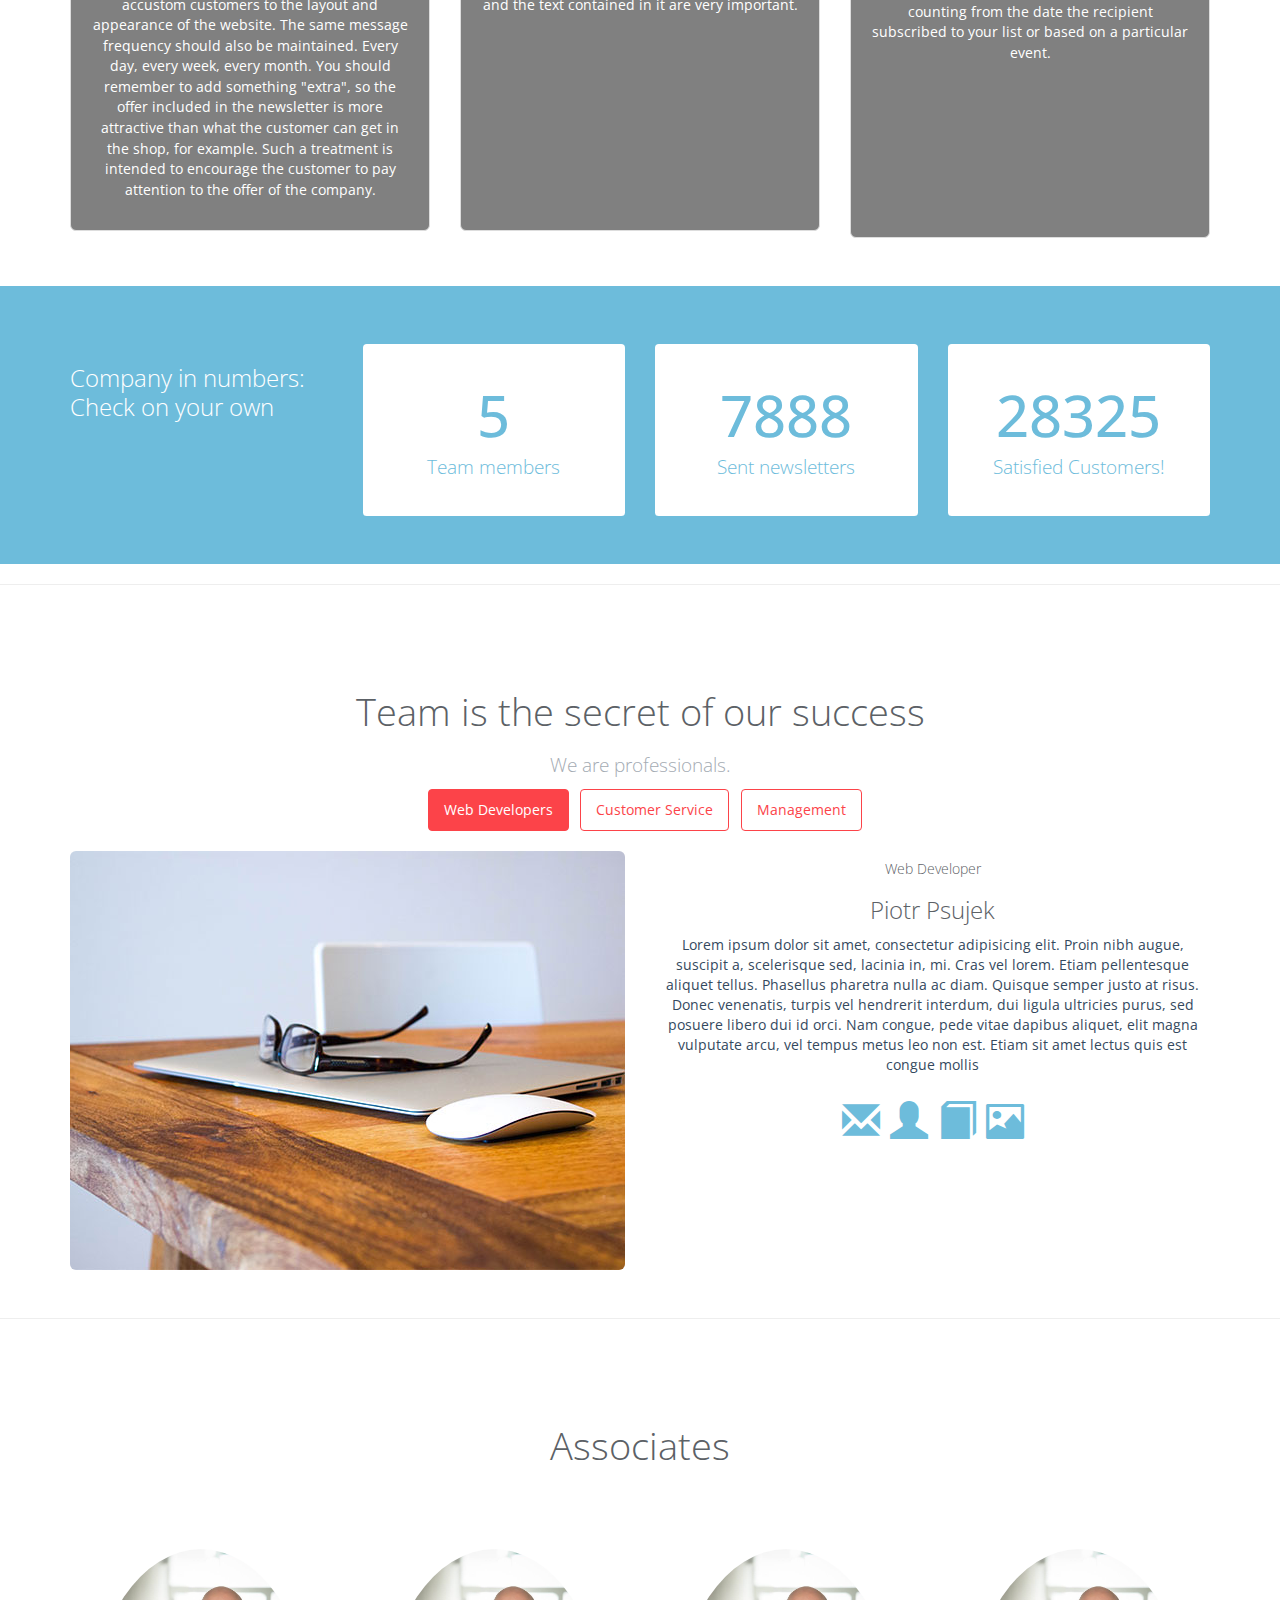
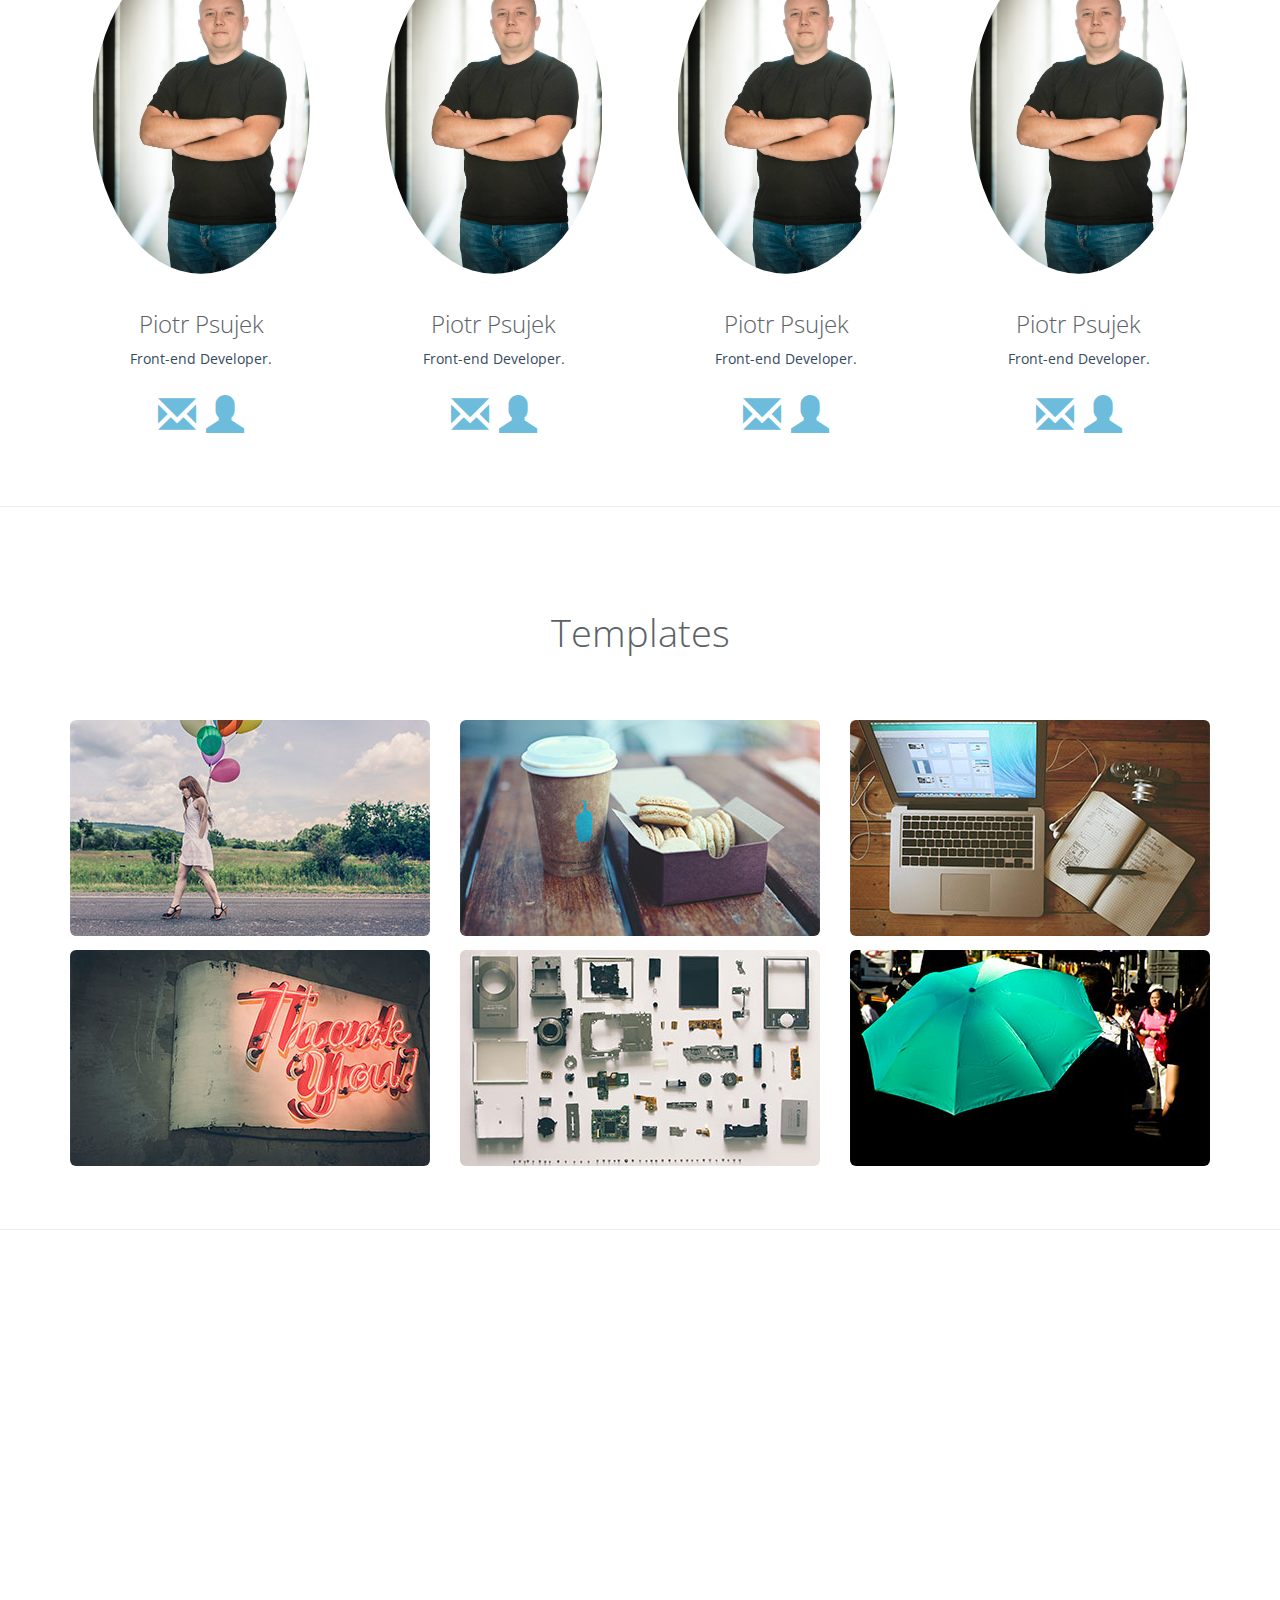
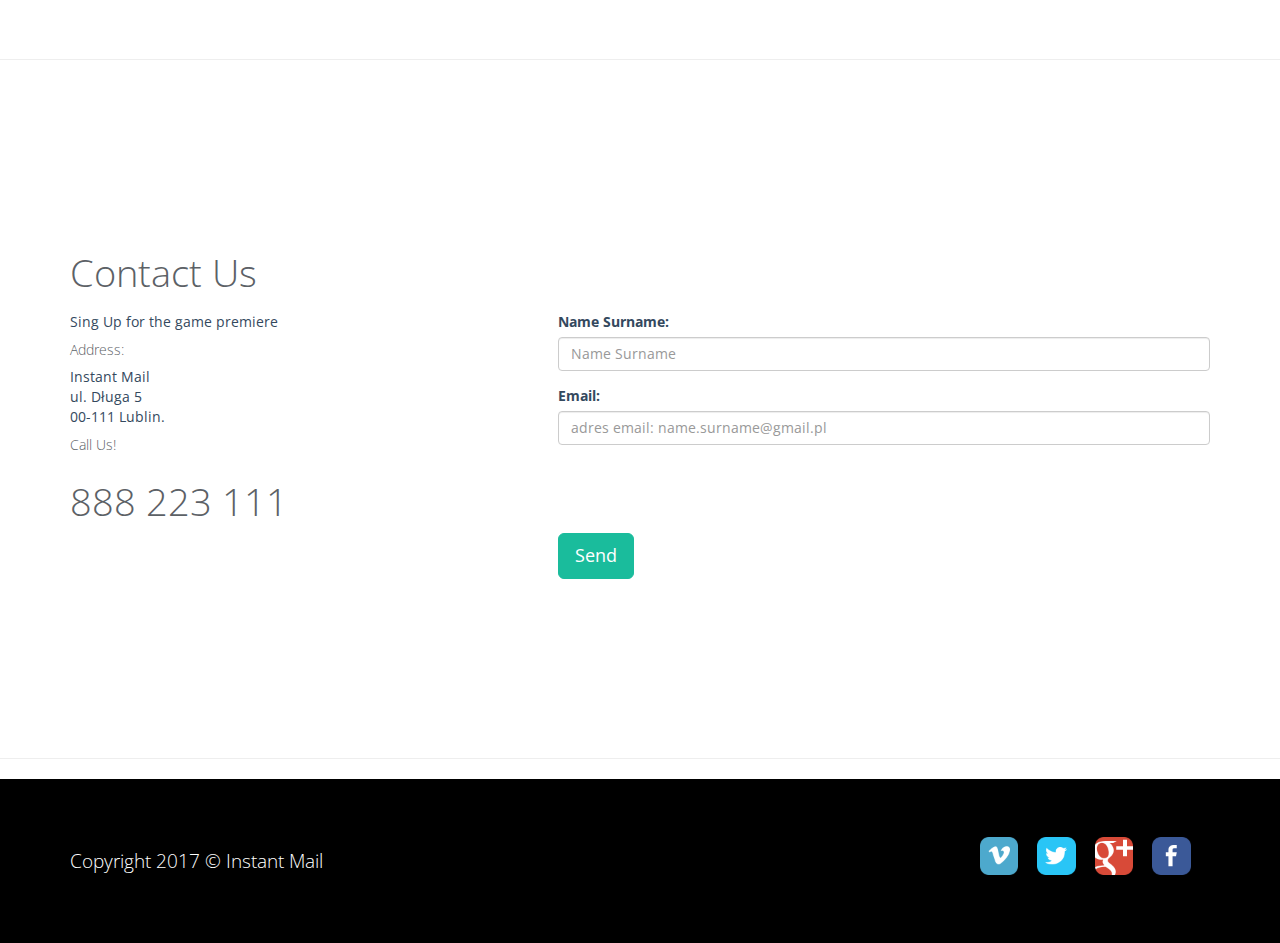
<file: indexAng.html>
<!DOCTYPE html>
<html>
<head>
    <title>Instant Mail</title>
    <meta http-equiv="Content-Type" content="text/html; charset=UTF-8"/>
    <meta name="viewport" content="width=device-width, initial-scale=1, maximum-scale=1">
    <link href="css/bootstrap.css" rel="stylesheet" media="screen">
    <link href="css/wlasny.css" rel="stylesheet" media="screen">
    <link href="css/animate.css" rel="stylesheet" media="screen">
    <link href="css/responsive.css" rel="stylesheet" media="screen">
    <link rel="stylesheet" type="text/css" media="all" href="http://fonts.googleapis.com/css?family=Open+Sans:300,400,700&subset=latin,latin-ext">
</head>
<body>

<!-- MENU GÓRNE ###################-->

<header id="menu" class="navbar-fixed-top">
    <div class="container">
        <div class="col-xs-12 col-sm-12 col-md-12 col-lg-12">
            <nav class="navbar navbar-inverse" role="navigation" id="pasek_nawi">
                <div class="container-fluid">
                    <div class="navbar-header">
                        <button type="button" class="navbar-toggle" data-toggle="collapse" data-target="#moje-menu">
                            <span class="sr-only">Nawigacja</span>
                            <span class="icon-bar"></span>
                            <span class="icon-bar"></span>
                            <span class="icon-bar"></span>
                        </button>

                    </div>
                    <div class="collapse navbar-collapse" id="moje-menu">
                        <ul class="nav navbar-nav navbar-right" id="ul_nawigacja">
                            <li class="active"><a href="#">Home</a></li>
                            <li><a href="#onas">Product</a></li>
                            <li><a href="#zespol">About Us</a></li>
                            <li><a href="#szablony">Template</a></li>
                            <li><a href="#kontakt">Contact</a></li>
                            <li><a href="index.html"><img src="icons/Poland.png"></a></li>
                        </ul>
                    </div>
                </div>
            </nav>
        </div>
    </div>
</header>


<!--Carousel ######################-->

<div id="pokaz-slajdow" class="carousel slide" data-ride="carousel">
    <ol class="carousel-indicators">
        <li data-target="#pokaz-slajdow" data-slide-to="0" class="active"></li>
        <li data-target="#pokaz-slajdow" data-slide-to="1"></li>
        <li data-target="#pokaz-slajdow" data-slide-to="2"></li>
    </ol>
    <div class="carousel-inner">
        <div class="item active">
            <img src="images/carousel/1.jpg" alt="" class="img-responsive">
            <div class="carousel-caption">
                <h1>We will do it<br /> for you</h1>
                <p>Check Us!</p>
            </div>
        </div>
        <div class="item">
            <img src="images/carousel/2.jpg" alt="" class="img-responsive">
            <div class="carousel-caption">
                <h1>We have all you need <br /> to have effective marketing </h1>

            </div>
        </div>
        <div class="item">
            <img src="images/carousel/3.jpg" alt="" class="img-responsive">
            <div class="carousel-caption">
                <h1>Be first - it pays off.</h1>

            </div>
        </div>
    </div>
</div>

<hr>
<section id="onas">
    <div class="container">
        <div class="row">
            <div class="col-xs-12 col-sm-12 col-md-12 col-lg-12 onas_naglowek">
                <h2><strong>Marketing</strong> is our passion</h2>
                <h4>Increase you customer base!</h4>
            </div>
        </div>
        <div class="row">
            <div class="col-sm-4 col-md-4 col-lg-4">
                <div class="thumbnail">
                    <img src="icons/Mail.png" class="img-responsive" alt="">
                    <h3>Newsletter</h3>
                    <p>This is an electronic form of a newsletter - a magazine e-mailed to subscribers. They are supposed to inform customers about news, offers, updates within a given topic. Newsletterlets should have a constant look to accustom customers to the layout and appearance of the website. The same message frequency should also be maintained. Every day, every week, every month. You should remember to add something "extra", so the offer included in the newsletter is more attractive than what the customer can get in the shop, for example. Such a treatment is intended to encourage the customer to pay attention to the offer of the company.</p>
                </div>
            </div>
            <div class="col-sm-4 col-md-4 col-lg-4">
                <div class="thumbnail">
                    <img src="icons/Map.png" class="img-responsive" alt="">
                    <h3>Mailing</h3>
                    <p>Unlike the newsletter, mailing is a form of one-off advertising. The content is not sent cyclically, but it is a single mails aimed at the product interest rather than building long-term relationships. The colors of the message and the text contained in it are very important.<br><br><br><br><br><br><br><br><br><br></p>
                </div>
            </div>
            <div class="col-sm-4 col-md-4 col-lg-4">
                <div class="thumbnail">
                    <img src="icons/Watches.png" class="img-responsive" alt="">
                    <h3>Autoresponder</h3>
                    <p>The autoresponder is very similar to the newsletter. The newsletter is a one-time message that is created and sent at the time you chose. An autoresponder is a recurring message that is sent at the intervals you set, counting from the date the recipient subscribed to your list or based on a particular event.<br><br><br><br><br><br><br><br></p>
                </div>
            </div>
        </div>
    </div>
</section>


<!--FIRMA W LICZBACH ##############-->

<section id="liczby">
    <div class="container">
        <div class="row">
            <div class="col-xs-6 col-sm-3 col-md-3 col-lg-3">
                <h3>Company in numbers:
                    <br>Check on your own</h3>
            </div>
            <div class="col-xs-6 col-sm-3 col-md-3 col-lg-3">
                <div class="liczby_kafelek">
                    <h1>5</h1>
                    <h5>Team members</h5>
                </div>
            </div>
            <div class="col-xs-6 col-sm-3 col-md-3 col-lg-3">
                <div class="liczby_kafelek">
                    <h1>7888</h1>
                    <h5>Sent newsletters</h5>
                </div>
            </div>
            <div class="col-xs-6 col-sm-3 col-md-3 col-lg-3">
                <div class="liczby_kafelek">
                    <h1>28325</h1>
                    <h5>Satisfied Customers!</h5>
                </div>
            </div>
        </div>
    </div>
</section>



<!--ZESPÓŁ#########################-->

<hr>
<section id="zespol">
    <div class="container">
        <div class="row">
            <div class="col-xs-12 col-sm-12 col-md-12 col-lg-12 zaspol_naglowek">
                <h2>Team is the secret of our success</h2>
                <h4>We are professionals.</h4>
            </div>
        </div>
    </div>
    <div class="container">
        <div class="row">
            <div class="col-xs-12 col-sm-12 col-md-12 col-lg-12">
                <ul class="nav nav-pills zespol_przyciski">
                    <li class="active"><a href="#lektorzy" data-toggle="tab">Web Developers</a>
                    <li><a href="#obsluga" data-toggle="tab">Customer Service</a>
                    <li><a href="#zarzad" data-toggle="tab">Management</a>
                </ul>
            </div>
        </div>
        <div class="row">
            <div class="col-xs-12 col-sm-12 col-md-12 col-lg-12">
                <div class="tab-content zespol_ikonki">
                    <div class="tab-pane fade in active" id="lektorzy">
                        <div class="row">
                            <div class="col-xs-12 col-sm-5 col-md-5 col-lg-6">
                                <img src="images/pracownik_01.jpg" alt="" class="img-responsive img-rounded pull left">
                            </div>
                            <div class="col-xs-12 col-sm-7 col-md-7 col-lg-6">
                                <h5>Web Developer</h5>
                                <h3>Piotr Psujek</h3>
                                <p>
                                    Lorem ipsum dolor sit amet, consectetur adipisicing elit. Proin nibh augue, suscipit a, scelerisque sed, lacinia in, mi. Cras vel lorem. Etiam pellentesque aliquet tellus. Phasellus pharetra nulla ac diam. Quisque semper justo at risus. Donec venenatis, turpis vel hendrerit interdum, dui ligula ultricies purus, sed posuere libero dui id orci. Nam congue, pede vitae dapibus aliquet, elit magna vulputate arcu, vel tempus metus leo non est. Etiam sit amet lectus quis est congue mollis
                                </p>
                                <h2>
                                    <a href="#"><span class="glyphicon glyphicon-envelope"></span></a>
                                    <a href="#"><span class="glyphicon glyphicon-user"></span></a>
                                    <a href="#"><span class="glyphicon glyphicon-book"></span></a>
                                    <a href="#"><span class="glyphicon glyphicon-picture"></span></a>
                                </h2>
                            </div>
                        </div>
                    </div>

                    <div class="tab-pane fade" id="obsluga">
                        <div class="row">
                            <div class="col-xs-12 col-sm-5 col-md-5 col-lg-6">
                                <img src="images/pracownik_02.jpg" alt="" class="img-responsive img-rounded pull left">
                            </div>
                            <div class="col-xs-12 col-sm-7 col-md-7 col-lg-6">
                                <h5>Staff</h5>
                                <h3>Piotr Psujek</h3>
                                <p>
                                    Lorem ipsum dolor sit amet, consectetur adipisicing elit. Proin nibh augue, suscipit a, scelerisque sed, lacinia in, mi. Cras vel lorem. Etiam pellentesque aliquet tellus. Phasellus pharetra nulla ac diam. Quisque semper justo at risus. Donec venenatis, turpis vel hendrerit interdum, dui ligula ultricies purus, sed posuere libero dui id orci. Nam congue, pede vitae dapibus aliquet, elit magna vulputate arcu, vel tempus metus leo non est. Etiam sit amet lectus quis est congue mollis
                                </p>
                                <h2>
                                    <a href="#"><span class="glyphicon glyphicon-envelope"></span></a>
                                    <a href="#"><span class="glyphicon glyphicon-user"></span></a>
                                    <a href="#"><span class="glyphicon glyphicon-book"></span></a>
                                    <a href="#"><span class="glyphicon glyphicon-picture"></span></a>
                                </h2>
                            </div>
                        </div>
                    </div>

                    <div class="tab-pane " id="zarzad">
                        <div class="row">
                            <div class="col-xs-12 col-sm-5 col-md-5 col-lg-6">
                                <img src="images/pracownik_03.jpg" alt="" class="img-responsive img-rounded pull left">
                            </div>
                            <div class="col-xs-12 col-sm-7 col-md-7 col-lg-6">
                                <h5>Management</h5>
                                <h3>Piotr Psujek</h3>
                                <p>
                                    Lorem ipsum dolor sit amet, consectetur adipisicing elit. Proin nibh augue, suscipit a, scelerisque sed, lacinia in, mi. Cras vel lorem. Etiam pellentesque aliquet tellus. Phasellus pharetra nulla ac diam. Quisque semper justo at risus. Donec venenatis, turpis vel hendrerit interdum, dui ligula ultricies purus, sed posuere libero dui id orci. Nam congue, pede vitae dapibus aliquet, elit magna vulputate arcu, vel tempus metus leo non est. Etiam sit amet lectus quis est congue mollis
                                </p>
                                <h2>
                                    <a href="#"><span class="glyphicon glyphicon-envelope"></span></a>
                                    <a href="#"><span class="glyphicon glyphicon-user"></span></a>
                                    <a href="#"><span class="glyphicon glyphicon-book"></span></a>
                                    <a href="#"><span class="glyphicon glyphicon-picture"></span></a>
                                </h2>
                            </div>
                        </div>
                    </div>
                </div>
            </div>
        </div>
    </div>

</section>
<hr>
<section id="wspolpracownicy">
    <div class="container">
        <div class="row">
            <div class="col-xs-12 col-sm-12 col-md-12 col-lg-12 wspolpracownicy_naglowek">
                <h2>Associates</h2>

            </div>
        </div>
    </div>
    <div class="container">
        <div class="row">
            <div class="col-xs-12 col-sm-6 col-md-3 col-lg-3">
                <a href="#"><img src="images/zdjecie.jpg" alt="" class="img-responsive img-circle wspolpracownicy_foto"></a>
                <h3>Piotr Psujek</h3>
                <p>Front-end Developer.</p>
                <h2>
                    <a href="#"><span class="glyphicon glyphicon-envelope"></span></a>
                    <a href="#"><span class="glyphicon glyphicon-user"></span></a>
                </h2>
            </div>
            <div class="col-xs-12 col-sm-6 col-md-3 col-lg-3">
                <a href="#"><img src="images/zdjecie.jpg" alt="" class="img-responsive img-circle wspolpracownicy_foto"></a>
                <h3>Piotr Psujek</h3>
                <p>Front-end Developer.</p>
                <h2>
                    <a href="#"><span class="glyphicon glyphicon-envelope"></span></a>
                    <a href="#"><span class="glyphicon glyphicon-user"></span></a>
                </h2>
            </div>
            <div class="col-xs-12 col-sm-6 col-md-3 col-lg-3">
                <a href="#"><img src="images/zdjecie.jpg" alt="" class="img-responsive img-circle wspolpracownicy_foto"></a>
                <h3>Piotr Psujek</h3>
                <p>Front-end Developer.</p>
                <h2>
                    <a href="#"><span class="glyphicon glyphicon-envelope"></span></a>
                    <a href="#"><span class="glyphicon glyphicon-user"></span></a>
                </h2>
            </div>
            <div class="col-xs-12 col-sm-6 col-md-3 col-lg-3">
                <a href="#"><img src="images/zdjecie.jpg" alt="" class="img-responsive img-circle wspolpracownicy_foto"></a>
                <h3>Piotr Psujek</h3>
                <p>Front-end Developer.</p>
                <h2>
                    <a href="#"><span class="glyphicon glyphicon-envelope"></span></a>
                    <a href="#"><span class="glyphicon glyphicon-user"></span></a>
                </h2>
            </div>
        </div>
    </div>
</section>


<!--Szablony #################-->

<hr>
<section id="szablony">
    <div class="container">
        <div class="row">
            <div class="col-xs-12 col-sm-12 col-md-12 col-lg-12 szablony_naglowek">
                <h2>Templates</h2>
            </div>
        </div>
    </div>
    <div class="container">
        <div class="row">
            <div class="col-sm-4 col-md-4 col-lg-4 szablony_zdjecia">
                <a href="#oferta1" data-toggle="modal"><img src="images/szablony/szablon_1_min.jpg" alt="" class="img-responsive img-rounded"></a>
            </div>
            <div class="col-sm-4 col-md-4 col-lg-4 szablony_zdjecia">
                <a href="#oferta2" data-toggle="modal"><img src="images/szablony/szablon_2_min.jpg" alt="" class="img-responsive img-rounded"></a>
            </div>
            <div class="col-sm-4 col-md-4 col-lg-4 szablony_zdjecia">
                <a href="#oferta3" data-toggle="modal"><img src="images/szablony/szablon_3_min.jpg" alt="" class="img-responsive img-rounded"></a>
            </div>
        </div>
        <div class="row">
            <div class="col-sm-4 col-md-4 col-lg-4 szablony_zdjecia">
                <a href="#oferta4" data-toggle="modal"><img src="images/szablony/szablon_4_min.jpg" alt="" class="img-responsive img-rounded"></a>
            </div>
            <div class="col-sm-4 col-md-4 col-lg-4 szablony_zdjecia">
                <a href="#oferta5" data-toggle="modal"><img src="images/szablony/szablon_5_min.jpg" alt="" class="img-responsive img-rounded"></a>
            </div>
            <div class="col-sm-4 col-md-4 col-lg-4 szablony_zdjecia">
                <a href="#oferta6" data-toggle="modal"><img src="images/szablony/szablon_6_min.jpg" alt="" class="img-responsive img-rounded"></a>
            </div>
        </div>
    </div>
</section>


<!-- Nasi Klienci #################-->

<hr>
<section id="klienci">
    <div class="container">
        <div class="row">
            <div class="col-xs-12 col-sm-12 col-md-12 col-lg-12">
                <h2>Customers</h2>
            </div>
        </div>
        <div class="row">
            <div class="col-xs-4 col-sm-2 col-md-2 col-lg-2">
                <img src="images/klient_logo_01.png" alt="" class="img-responsive">
            </div>
            <div class="col-xs-4 col-sm-2 col-md-2 col-lg-2">
                <img src="images/klient_logo_02.png" alt="" class="img-responsive">
            </div>
            <div class="col-xs-4 col-sm-2 col-md-2 col-lg-2">
                <img src="images/klient_logo_03.png" alt="" class="img-responsive">
            </div>
            <div class="col-xs-4 col-sm-2 col-md-2 col-lg-2">
                <img src="images/klient_logo_04.png" alt="" class="img-responsive">
            </div>
            <div class="col-xs-4 col-sm-2 col-md-2 col-lg-2">
                <img src="images/klient_logo_05.png" alt="" class="img-responsive">
            </div>
            <div class="col-xs-4 col-sm-2 col-md-2 col-lg-2">
                <img src="images/klient_logo_06.png" alt="" class="img-responsive">
            </div>
        </div>
    </div>
</section>



<!--KONTAKT #######################-->

<hr>
<section id="kontakt">
    <div class="container">
        <div class="row">
            <div class="col-xs-12 col-sm-12 col-md-12 col-lg-12">
                <h2>Contact Us</h2>
            </div>
        </div>
        <div class="row">
            <div class="col-xs-12 col-sm-4 col-md-4 col-lg-4">

                <p>Sing Up for the game premiere</p>
                <h5>Address:</h5>
                <p>Instant Mail<br>ul. Długa 5<br>00-111 Lublin.</p>
                <h5>Call Us!</h5>
                <h2>888 223 111 </h2>
            </div>
            <div class="col-xs-12 col-sm-7 col-md-7 col-lg-7 col-sm-offset-1 col-md-offset-1  col-lg-offset-1  ">
                <form action="#" method="post">
                    <div class="form-group">
                        <label for="uzytkownik" class="control-label">Name Surname:</label>
                        <input type="text" class="form-control" name="uzytkownik" placeholder="Name Surname">
                    </div>
                    <div class="form-group">
                        <label for="email" class="control-label">Email:</label>
                        <input type="text" class="form-control" name="email" placeholder="adres email: name.surname@gmail.pl">
                    </div>
                    <div class="form-group">
                        <label for="uwagi" class="control-label"></label>
                    </div>
                    <div class="form-group">
                        <button type="submit" class="btn btn-success btn-lg">Send</button>
                    </div>
                </form>
            </div>
        </div>
    </div>
</section>


<!--STOPKA ########################-->


<hr>
<section id="stopka">
    <div class="container">
        <footer class="row">
            <div class="col-xs-12 col-sm-6 col-md-6 col-lg-6">
                <h4>Copyright 2017 &copy; Instant Mail</h4>
            </div>
            <div class="col-xs-12 col-sm-6 col-md-6 col-lg-6">
                <a href="#"><img src="icons/facebook.png" alt="" class="img-responsive"></a>
                <a href="#"><img src="icons/googleplus.png" alt="" class="img-responsive"></a>
                <a href="#"><img src="icons/twitter.png" alt="" class="img-responsive"></a>
                <a href="#"><img src="icons/vimeo.png" alt="" class="img-responsive"></a>
            </div>
        </footer>
    </div>
</section>








<!-- teksty do wyswietlenia dla okien modalnych -->
<!-- szablon 1 -->
<div id="oferta1" class="modal fade" tabindex="-1">
    <div class="modal-dialog">
        <div class="modal-content">
            <div class="modal-header">
                <button type="button" class="close" data-dismiss="modal" aria-hidden="true">&times;</button>
            </div>
            <div class="modal-body">
                <p>
                    <img src="images/szablony/szablon_1.jpg" alt="" class="img-responsive">
                    <br>
                </p>
            </div>
            <div class="modal-footer">
                <button type="button" class="btn btn-success" data-dismiss="modal" >Close</button>
            </div>
        </div>
    </div>
</div>

<!-- szablon 2 -->
<div id="oferta2" class="modal fade" tabindex="-1">
    <div class="modal-dialog">
        <div class="modal-content">
            <div class="modal-header">
                <button type="button" class="close" data-dismiss="modal" aria-hidden="true">&times;</button>
            </div>
            <div class="modal-body">
                <p>
                    <img src="images/szablony/szablon_2.jpg" alt="" class="img-responsive">
                </p>
            </div>
            <div class="modal-footer">
                <button type="button" class="btn btn-success" data-dismiss="modal" >Close</button>
            </div>
        </div>
    </div>
</div>

<!-- szablon 3 -->
<div id="oferta3" class="modal fade" tabindex="-1">
    <div class="modal-dialog">
        <div class="modal-content">
            <div class="modal-body">
                <p>
                    <img src="images/szablony/szablon_3.jpg" alt="" class="img-responsive">
                </p>
            </div>
            <div class="modal-footer">
                <button type="button" class="btn btn-success" data-dismiss="modal" >Close</button>
            </div>
        </div>
    </div>
</div>

<!-- szablon 4 -->
<div id="oferta4" class="modal fade" tabindex="-1">
    <div class="modal-dialog">
        <div class="modal-content">
            <div class="modal-body">
                <p>
                    <img src="images/szablony/szablon_3.jpg" alt="" class="img-responsive">
                </p>
            </div>
            <div class="modal-footer">
                <button type="button" class="btn btn-success" data-dismiss="modal" >Close</button>
            </div>
        </div>
    </div>
</div>

<!-- szablon 5 -->
<div id="oferta5" class="modal fade" tabindex="-1">
    <div class="modal-dialog">
        <div class="modal-content">
            <div class="modal-body">
                <p>
                    <img src="images/szablony/szablon_3.jpg" alt="" class="img-responsive">
                </p>
            </div>
            <div class="modal-footer">
                <button type="button" class="btn btn-success" data-dismiss="modal" >Close</button>
            </div>
        </div>
    </div>
</div>

<!-- szablon 6 -->
<div id="oferta6" class="modal fade" tabindex="-1">
    <div class="modal-dialog">
        <div class="modal-content">
            <div class="modal-body">
                <p>
                    <img src="images/szablony/szablon_3.jpg" alt="" class="img-responsive">
                </p>
            </div>
            <div class="modal-footer">
                <button type="button" class="btn btn-success" data-dismiss="modal" >Close</button>
            </div>
        </div>
    </div>
</div>

<!--COOKIES-->

<div id="cookie-warn">
    <p><strong>WARNING!</strong>This site uses cookies. Information obtained through cookies is mainly used for statistical purposes. By staying on page you'll be on save them in your browser
        <a href="javascript:void(0);" id="close-cookie-warn"
        >CLOSE</a></p>
</div>




<!-- sekcja JavaScript  -->
<script src="js/jquery-2.0.3.min.js"></script>
<script src="js/bootstrap.js"></script>
<script src="js/wlasny.js"></script>

<script>
    $("textarea").tooltip();
</script>
</body>
</html>
</file>
<file: css/wlasny.css>
/* Główne*/


body{

	font-family: 'Open Sans';
	color: #34495e;
	background-color: #ffffff;
}

.btn-success{
	background-color: #1abc9c;
	border-color: #1abc9c;
	margin-top: 4rem;
}

.btn-success:hover{
	background-color: #48c9b0;
	border-color: #48c9b0;
}


/* Typografia */


h1,h2,h3,h4,h5,h6{
	color: #5c6166;
	font-weight: 300;
}

h1{
	font-size:  6rem;
}

h2{
	font-size:  4rem;
	line-height: 6rem;
}

h3{
	font-size:  2.5rem;
	line-height: 3rem;
}

h4{
	font-size:  2rem;
	line-height: 3rem;
  	color:#a4abb3;	
}

.naglowek_czerwony{
	color:  #fc4349;	
}

a:hover{
	text-decoration: none;
}

.glyphicon{
	color: #6dbcdb;
}

/* Menu Górne*/

#menu{
	background-color: black;
}

.navbar{
	background-color: black;
	font-size: 1.7rem;
	color: #ffffff;
	padding-top: 3rem;
	border-color: black;
}

.navbar-outer{
	width: 1200px;
}

.navbar-inverse .navbar-nav > li > a{
	color: #ffffff;
	margin-left: 5px;
	border: 1px solid transparent;
	line-height: 1rem;
}

.navbar-inverse .navbar-nav > li > a:hover{
	display: block;
	color: #fc4349;
	border: 1px solid transparent;
	border-color: #fc4349;
	line-height: 1rem;
	border-radius: 4px;
	transition: all 0.7s ease;
}

.navbar-inverse .navbar-nav > .active > a{
	display: block;
	border-color: #ffffff;
	background-color: #2c3e50;
	border-radius: 4px;
}

.navbar-inverse .navbar-nav > .active > a:hover{
	color: #fc4349;
	background-color: #2c3e50;
}

.navbar-inverse .navbar-nav > .active > a:focus{
	background-color: #2c3e50;
}


#logo img{
	display: block;
	float:  none;
	margin-top: -1rem;
}

/* Efekt Carousel pełna szerokośc okna */

#pokaz-slajdow{
	padding-top: 9rem;
}

.carousel .item {
	width: 100%;
	max-height: 900px;
}

.carousel .item img {
	width: 100%;
}

.carousel .carousel-control{
	background: none;
	border: none;
	top: 50%;
}

.carousel-caption{
	top: 100px;
	bottom: auto;
}


.carousel-caption h1{
	text-transform: uppercase;
	font-weight: 600;
	line-height: 8rem;
	color: #ffffff;
}

.carousel-caption p{
	font-size: 2.5rem;
	font-weight: 300;
	color: #ffffff;
}


/* O nas */

#onas{
	padding-top: 6rem;
	padding-bottom: 3rem;
	text-align: center;
}

.onas_naglowek{
	margin-bottom: 5rem;	
}

.thumbnail{
	background-color: grey;
	border-radius: 6px;
	padding: 2rem;
}

.thumbnail h3{
	color: #ffffff;
}

.thumbnail p{
	font-size: 1.5rem;
	color: #ffffff;
}


/* Liczby */


#liczby{
	padding-top: 6rem;
	padding-bottom: 3rem;
	background-color: #6dbcdb;
}

#liczby h1,
#liczby h5{
	color: 	#6dbcdb;
}

#liczby h3,
#liczby p{
	color: 	#ffffff;
}

.liczby_kafelek{
	background-color: #ffffff;
	padding-top: 2rem;
	padding-bottom: 3rem;
	margin-bottom: 2rem;
	text-align: center;
	border-radius: 0.4rem;
}

.liczby_kafelek h1{
	font-weight: 500;
}

.liczby_kafelek h5{
	font-size: 2rem;
}


/* Zespół */

#zespol{
	padding-top: 6rem;
	padding-bottom: 3rem;
	text-align: center;
}

.zespol_naglowek{
	padding-bottom: 5rem;	
}

.nav-pills > li {
	float: none;
	padding-left: 1rem;
	display: inline-block;
}


.nav-pills > li > a{
	border: 1px solid #fc4349;
	color: #fc4349;
}

.nav-pills > li.active > a,
.nav-pills > li.active > a:focus,
.nav-pills > li.active > a:hover{
	color: #ffffff;
	background-color: #fc4349;
}


.nav-pills > li > a:hover{
	border: 1px solid #fc4349;
	background-color: #ffffff;
}

.nav-pills {
	text-align: center;
	padding-bottom: 2rem;
}

.zespol_ikonki a:hover span{
	-webkit-animation: rubberBand .8s;
	animation: rubberBand .8s;
}

.zespol_przyciski a:hover {
	-webkit-animation: rotateOut .2s;
	animation: rotateOut .5s;
}

/* Współpracownicy */

#wspolpracownicy{
	padding-top: 6rem;
	padding-bottom: 3rem;
	text-align: center;	
}

.wspolpracownicy_naglowek{
	padding-bottom: 5rem;
}

.wspolpracownicy_foto{
	padding: 1.7rem;
	margin: 0 auto;
	width: 26rem;
}

#wspolpracownicy a:hover img{
	-webkit-animation: pulse .9s;
	animation: pulse .9s;
}

#wspolpracownicy a:hover span{
	-webkit-animation: flip .5s;
	animation: flip .5s;
}

/* Szablony */

#szablony{
	padding-top: 6rem;
	padding-bottom: 3rem;
	text-align: center;	
}

.szablony_naglowek{
	padding-bottom: 5rem;
}

.szablony_zdjecia{
	margin-bottom: 1.5rem;
}

.szablony_zdjecia a:hover img{
	-webkit-animation: pulse .9s;
	animation: pulse .9s;
	opacity: 0.8;
}

/* Klienci */


#klienci{
	padding-top: 6rem;
	padding-bottom: 3rem;
	text-align: center;
	height: 40rem;
	background-color: #000000;
	width: 100%;
	margin: 0 auto;
	display: inline-block;
	background: url('../images/klienci_tlo.jpg') repeat 0 1000px fixed;
}

#klienci h2{
	color: #ffffff;
	margin-bottom: 4rem;
}


/* Kontakt */
#kontakt{
	padding-top: 15rem;
	padding-bottom: 15rem;
	text-align: left;	
}

#kontakt button:hover {
	-webkit-animation: wobble .9s;
	animation: wobble .9s;
}


/* Stopka */

#stopka{
	padding-top: 6rem;
	padding-bottom: 6rem;
	text-align: left;
	background-color: #000000;
	color: #ffffff;	
}

#stopka h4{
	color: #ffffff;		
}

#stopka img{
	float: right;
	margin-right: 2rem;
	width: 4rem;
}

 /*Cookie warning */
#cookie-warn{
    position: fixed;
    bottom: 0;
    background: #EEE;
    margin: 0;
    padding: 15px;
    width: 100%;
    display: none;
    z-index: 99;
}

#cookie-warn a{
    color: #D66E1A;
    text-transform: uppercase;
    float: right;
    padding-right: 20px;
}

#cookie-warn p{
    font-size: 12px;
    color: #333;
}
.plansza{
	width:500px;
	height: 500px;
	margin: auto;
	background: grey;

}
</file>
<file: css/responsive.css>
@media(min-width: 1200px){
	html{
		font-size: 60%;
		line-height: 1.2rem;
	}
}

@media(min-width: 992px) and (max-width: 1199px){
	html{
		font-size: 50%;
		line-height: 1.2rem;
	}
}

@media(min-width: 768px) and (max-width: 991px){
	html{
		font-size: 40%;
		line-height: 1.2rem;
	}
}


@media(max-width: 767px){
	.carousel-caption h1,
	.carousel-caption p{
		font-size: 2rem;
		line-height: 2.5rem;
	}

	#klienci{
		height: 60rem;
	}

	.block{
		margin-left: -20px;
		margin-right: -20px;
	}
}


@media(max-width: 480px){

	.carousel-caption{
		top: 10px;
		padding-top: 1rem;
	}
	
	.carousel-caption p{
		font-size: 1rem;
		line-height: 1rem;
	}

	#klienci{
		height: 50rem;
	}

}
</file>
